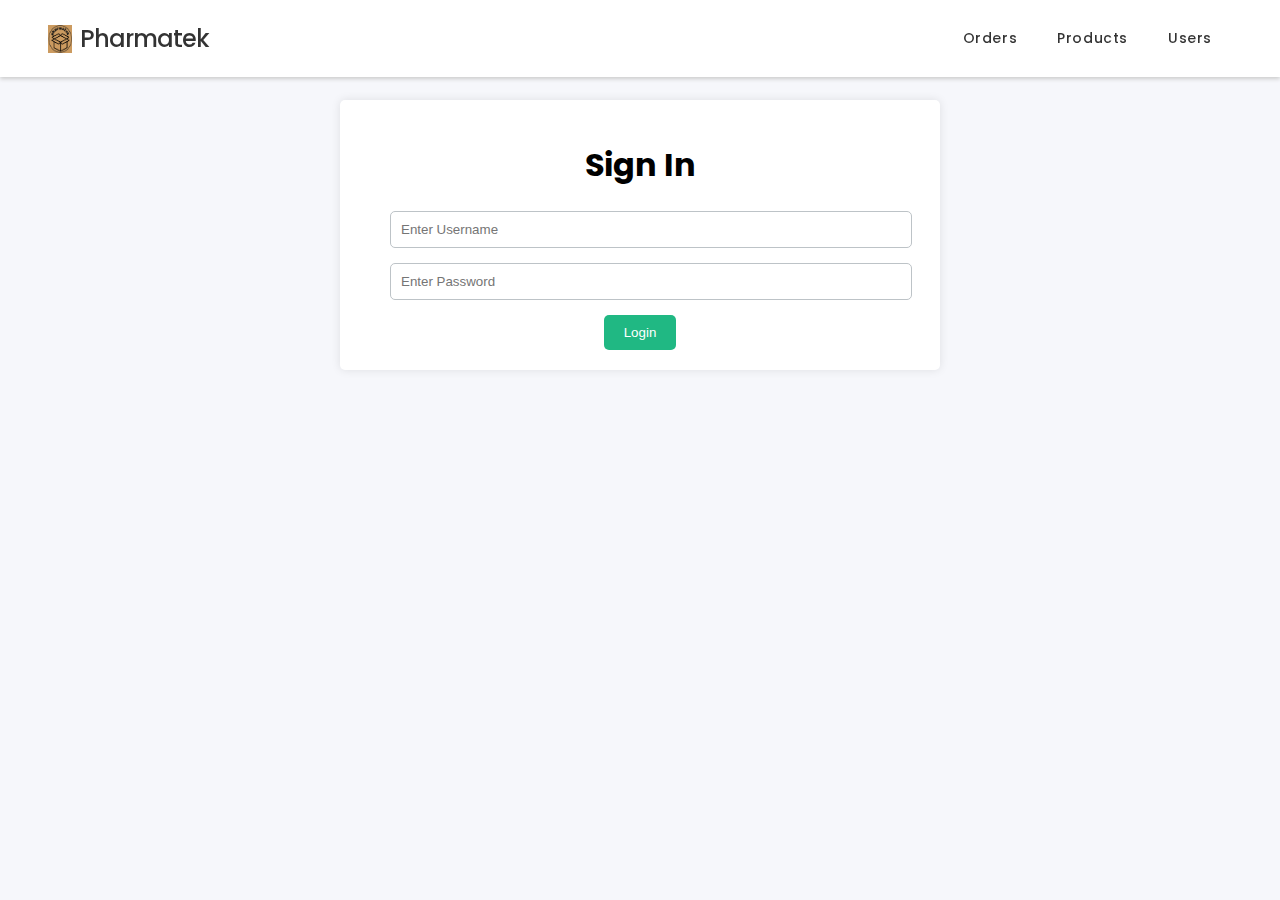
<file: index.html>
<!DOCTYPE html>
<html lang="en">
<head>
    <meta charset="UTF-8">
    <meta name="viewport" content="width=device-width, initial-scale=1.0">
    <title>Login Page</title>
    <link rel="stylesheet" href="style.css">
</head>
<body>
    <header class="header">
        <div class="header-container">
            <div class="logo">
                <img src="logo.png" alt="Logo">
                <p class="brand-name">Pharmatek</p>
            </div>
            <nav class="navbar">
                <a class="nav-item" href="orders.html" id="ordersLink">Orders</a>
                <a class="nav-item" href="products.html" id="productsLink">Products</a>
                <a class="nav-item" href="users.html" id="usersLink">Users</a>
            </nav>
        </div>
    </header>
    <main class="main-container">
        <div id="loginPage" class="page-container">
            <form class="login-form" id="loginForm">
                <h1>Sign In</h1>
                <input class="input-field" type="text" name="username" placeholder="Enter Username" required>
                <input class="input-field" type="password" name="password" placeholder="Enter Password" required>
                <button class="button" type="submit">Login</button>
            </form>
        </div>
    </main>
    <script src="script.js"></script>
</body>
</html>
</file>
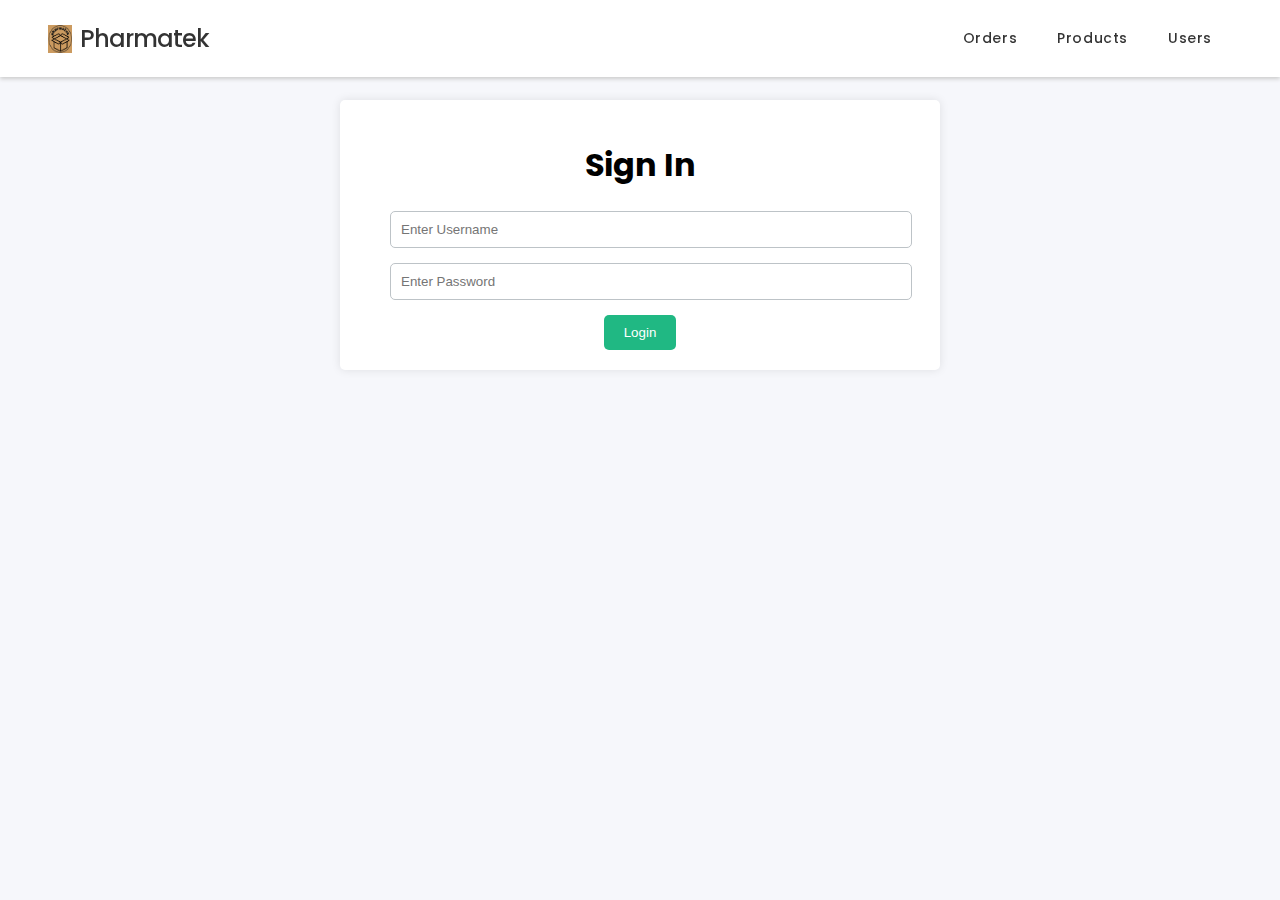
<file: orders.html>
<!DOCTYPE html>
<html lang="en">
<head>
    <meta charset="UTF-8">
    <meta name="viewport" content="width=device-width, initial-scale=1.0">
    <title>Orders Page</title>
    <link rel="stylesheet" href="styles.css">
</head>
<body>
    <header class="header">
        <div class="header-container">
            <div class="logo">
                <img src="logo.png" alt="Logo">
                <p class="brand-name">Pharmatek</p>
            </div>
            <nav class="navbar">
                <a class="nav-item" href="orders.html" id="ordersLink">Orders</a>
                <a class="nav-item" href="products.html" id="productsLink">Products</a>
                <a class="nav-item" href="users.html" id="usersLink">Users</a>
            </nav>
            <a class="nav-item logout-btn" href="index.html" id="logoutLink">Logout</a>
        </div>
    </header>
    <main class="container">
        <h1 class="heading">Orders</h1>
        <div class="table-wrapper">
            <div class="filter-wrapper">
                <h3>Filter Orders</h3>
                <div class="filter-options">
                    
                    <label class="filter-checkbox">
                        <input type="checkbox" name="New"> New
                    </label>
                    <label class="filter-checkbox">
                        <input type="checkbox" name="InTransit"> InTransit
                    </label>
                    <label class="filter-checkbox">
                        <input type="checkbox" name="Packed"> Packed
                    </label>
                    <label class="filter-checkbox">
                        <input type="checkbox" name="Delivered"> Delivered
                    </label>
                </div>
                <div class="row-count">
                    <span>Count: </span><span id="orderCount">0</span>
                </div>
            </div>
            <table class="table">
                <thead>
                    <tr>
                        <th>ID</th>
                        <th>Customer Name</th>
                        <th>Total Amount</th>
                        <th>Status</th>
                    </tr>
                </thead>
                <tbody id="orderList">
                    <!-- Orders will be dynamically added here -->
                </tbody>
            </table>
        </div>
    </main>
    <script src="index.js"></script>
</body>
</html>
</file>
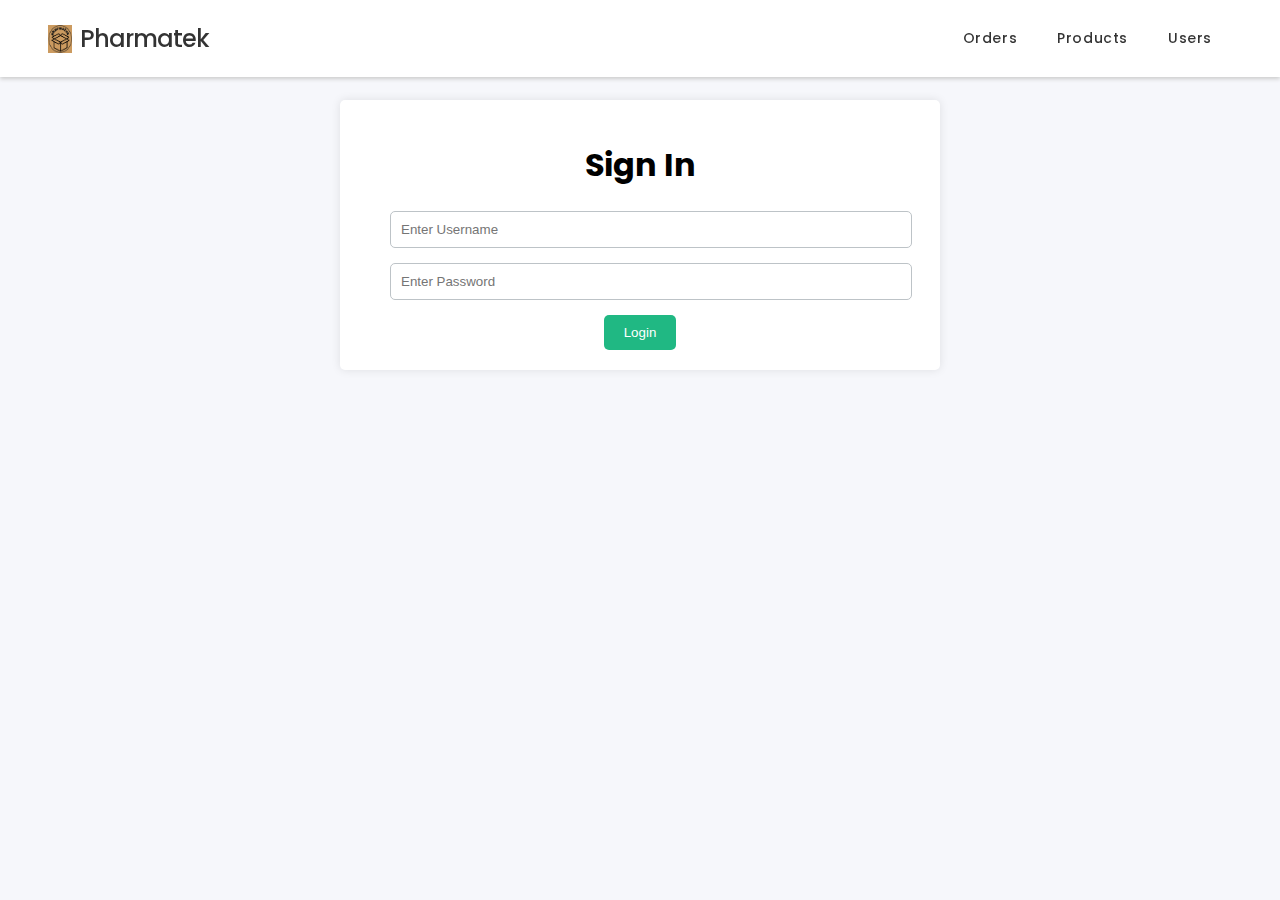
<file: products.html>
<!DOCTYPE html>
<html lang="en">
<head>
    <meta charset="UTF-8">
    <meta name="viewport" content="width=device-width, initial-scale=1.0">
    <title>Products Page</title>
    <link rel="stylesheet" href="styles.css">
</head>
<body>
    <header class="header">
        <div class="header-container">
            <div class="logo">
                <img src="logo.png" alt="Logo">
                <p class="brand-name">Pharmatek</p>
            </div>
            <nav class="navbar">
                <a class="nav-item" href="orders.html" id="ordersLink">Orders</a>
                <a class="nav-item" href="products.html" id="productsLink">Products</a>
                <a class="nav-item" href="users.html" id="usersLink">Users</a>
            </nav>
            <a class="nav-item logout-btn" href="index.html" id="logoutLink">Logout</a>
        </div>
    </header>
    <main class="container">
        <h1 class="heading">Products</h1>
        <div class="table-wrapper">
            <div class="filter-wrapper">
                <h3>Filter Products</h3>
                <div class="filter-options">
                    <label class="filter-checkbox">
                        <input type="checkbox" name="low-stock"> Low Stock
                    </label>
                    <label class="filter-checkbox">
                        <input type="checkbox" name="expired"> Expired
                    </label>
                </div>
                <div class="row-count">
                    <span>Count:  </span><span id="productCount">0</span>
                </div>
            </div>
            <table class="table">
                <thead>
                    <tr>
                        <th>ID</th>
                        <th>Name</th>
                        <th>Brand</th>
                        <th>Expiry Date</th>
                        <th>Price</th>
                        <th>Prescription Required</th>
                        <th>Stock</th>
                    </tr>
                </thead>
                <tbody id="productList">
                    <!-- Products will be dynamically added here -->
                </tbody>
            </table>
        </div>
    </main>
    <script src="products.js"></script>
</body>
</html>
</file>
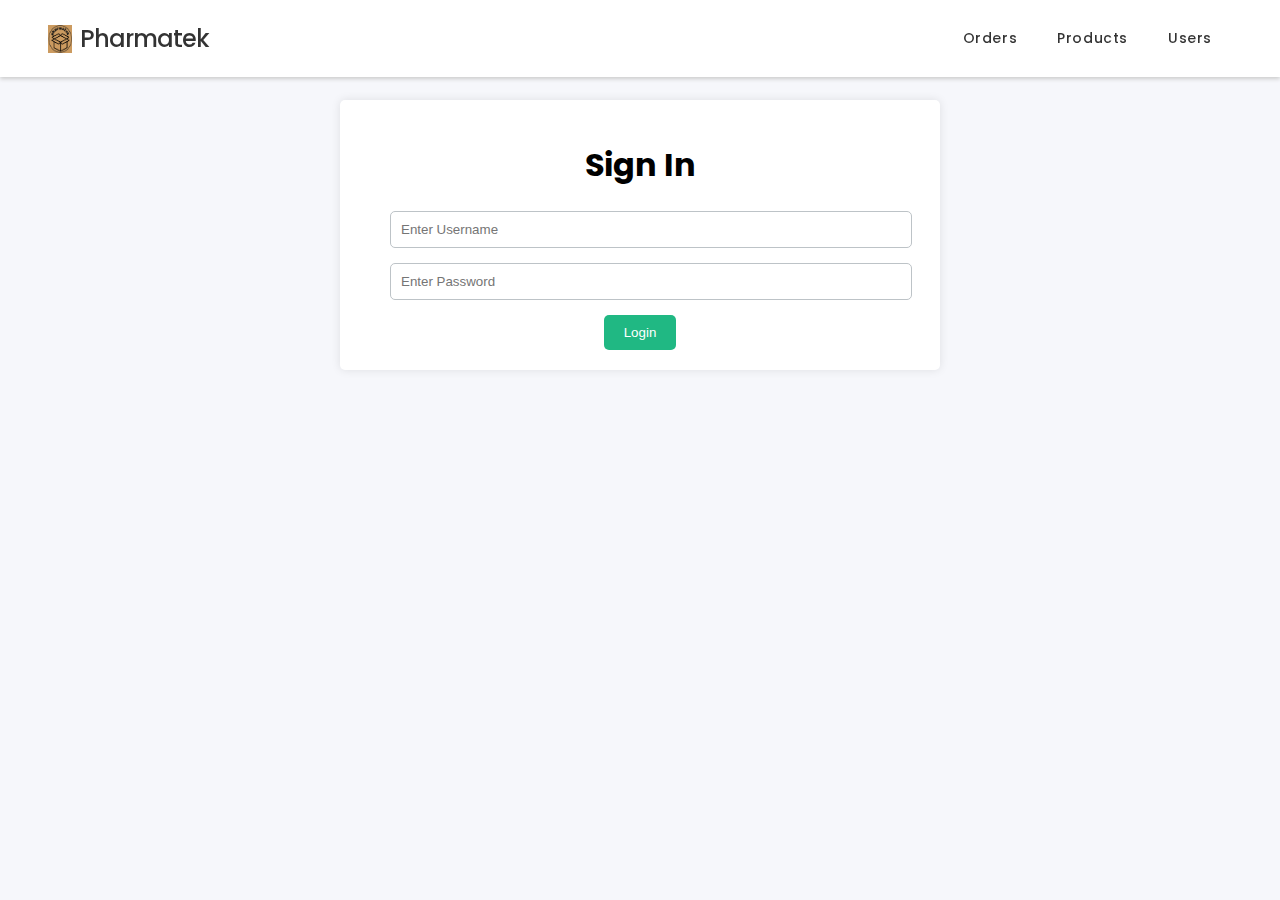
<file: users.html>
<!DOCTYPE html>
<html lang="en">
<head>
    <meta charset="UTF-8">
    <meta name="viewport" content="width=device-width, initial-scale=1.0">
    <title>Users Page</title>
    <link rel="stylesheet" href="styles.css">
</head>
<body>
    <header class="header">
        <div class="header-container">
            <div class="logo">
                <img src="logo.png" alt="Logo">
                <p class="brand-name">Pharmatek</p>
            </div>
            <nav class="navbar">
                <a class="nav-item" href="orders.html" id="ordersLink">Orders</a>
                <a class="nav-item" href="products.html" id="productsLink">Products</a>
                <a class="nav-item" href="users.html" id="usersLink">Users</a>
            </nav>
            <a class="nav-item logout-btn" href="index.html" id="logoutLink">Logout</a>
        </div>
    </header>
    <main class="container">
        <h1 class="heading">Users</h1>
        <div class="search-container">
            <input type="text" id="searchInput" class="search-bar" placeholder="Search for a user...">
            <button class="search-button" id="searchButton">Search</button>
        </div>
        <div class="table-wrapper">
            <div class="filter-wrapper">
                <h3>Filter Users</h3>
                <div class="filter-options">
                    <label class="filter-checkbox">
                        <input type="checkbox" name="male"> Male
                    </label>
                    <label class="filter-checkbox">
                        <input type="checkbox" name="female"> Female
                    </label>
                </div>
                <div class="row-count">
                    <span>Count: </span><span id="usersCount">0</span>
                </div>
            </div>
            <table class="table">
                <th>
                    <tr>
                        <th>ID</th>
                        <th>Photo</th>
                        <th>Name</th>
                        <th>Date</th>
                        <th>Gender</th>
                        <th>Current City</th>
                        <th>Current Country</th>
                    </tr>
                </th>
                <tbody id="userList">
                    <!-- Users will be dynamically added here -->
                </tbody>
            </table>
        </div>
    </main>
    <script src="users.js"></script>
</body>
</html>
</file>
<file: style.css>
@import url('https://fonts.googleapis.com/css2?family=Poppins:wght@400;500;600;700&display=swap');

body {
    margin: 0;
    font-family: 'Poppins', sans-serif;
    background-color: #F6F7FB;
    -webkit-font-smoothing: antialiased;
    -moz-osx-font-smoothing: grayscale;
}

.header {
    width: 100%;
    padding: 12px 48px;
    box-sizing: border-box;
    position: fixed;
    top: 0;
    left: 0;
    z-index: 10;
    box-shadow: 0 2px 4px #ccc;
    background-color: white;
    display: flex;
    justify-content: space-between;
    align-items: center;
}

.header-container {
    display: flex;
    justify-content: space-between;
    align-items: center;
    width: 100%;
    max-width: 1200px;
    margin: 0 auto;
}

.logo {
    display: flex;
    align-items: center;
}

.logo img {
    width: 24px;
    height: 28px;
    margin-right: 8px;
}

.brand-name {
    font-size: 24px;
    font-weight: 500;
    color: rgba(0, 0, 0, 0.8);
    margin: 0;
    letter-spacing: -1px;
}

.navbar {
    display: flex;
    align-items: center;
}

.nav-item {
    text-decoration: none;
    color: rgba(0, 0, 0, 0.8);
    padding: 16px 12px;
    font-size: 14px;
    font-weight: 500;
    letter-spacing: 0.6px;
    margin: 0 8px;
    transition: all 0.3s ease;
}

.nav-item.active,
.nav-item:hover {
    color: #20B883;
    border-bottom: 2px solid #20B883;
}

.logout-btn {
    text-decoration: none;
    color: rgba(0, 0, 0, 0.8);
    padding: 16px 12px;
    font-size: 14px;
    font-weight: 500;
    letter-spacing: 0.6px;
    margin: 0 8px;
    margin-left: auto; /* Pushes the logout button to the right */
}

.main-container {
    width: 600px;
    margin: 0 auto;
    margin-top: 100px; /* Adjust margin-top as needed */
}

.page-container {
    background-color: #ffffff;
    padding: 20px;
    border-radius: 5px;
    box-shadow: 0 0 10px rgba(0, 0, 0, 0.1);
    text-align: center;
    margin-top: 100px;
}

.page-container.hidden {
    display: none;
}

.input-field {
    display: block;
    width: 100%;
    padding: 10px;
    margin-bottom: 15px;
    border: 1px solid #bdc3c7;
    border-radius: 5px;
}

.button {
    padding: 10px 20px;
    background-color: #20B883;
    color: #ffffff;
    border: none;
    border-radius: 5px;
    cursor: pointer;
}

.button:hover {
    background-color: #1E9E74;
}

/* Centering the login form */
.login-form {
    width: 500px;
    margin: 10px auto 0;
}
</file>
<file: styles.css>
@import url('https://fonts.googleapis.com/css2?family=Poppins:wght@400;500;600;700&display=swap');

/* Global Styles */

body {
    margin: 0;
    font-family: 'Poppins', sans-serif;
    background-color: #F6F7FB;
    -webkit-font-smoothing: antialiased;
    -moz-osx-font-smoothing: grayscale;
}

/* Header Styling */

.header {
    width: 100%;
    padding: 12px 20px;
    box-sizing: border-box;
    position: fixed;
    top: 0;
    left: 0;
    z-index: 10;
    background-color: #fff;
    box-shadow: 0 2px 4px rgba(0, 0, 0, 0.1);
}

.header-container {
    display: flex;
    justify-content: space-between;
    align-items: center;
}

.logo {
    display: flex;
    align-items: center;
}

.logo img {
    width: 24px;
    height: auto;
    margin-right: 8px;
}

.brand-name {
    font-size: 18px;
    font-weight: 600;
    color: rgba(0, 0, 0, 0.8);
    margin: 0;
}

.navbar {
    display: flex;
    align-items: center;
}

.nav-item {
    text-decoration: none;
    color: rgba(0, 0, 0, 0.8);
    font-weight: 500;
    padding: 12px 16px;
    transition: color 0.3s, border-bottom-color 0.3s;
}

.nav-item:hover,
.nav-item.active {
    color: #20B883;
    border-bottom: 2px solid #20B883;
}

.logout-btn {
    margin-left: auto;
    padding: 12px 16px;
    text-decoration: none;
    color: rgba(0, 0, 0, 0.8);
    font-weight: 500;
    transition: color 0.3s;
}

.logout-btn:hover {
    color: #20B883;
}
.search-bar {
    width: 100%;
    padding: 10px;
    margin-bottom: 20px;
    border: 1px solid #ccc;
    border-radius: 4px;
    transition: width 0.4s ease-in-out;
}

.search-bar:focus {
    width: 80%;
}

/* Style the search button */
.search-button {
    padding: 10px 15px;
    background-color: #4CAF50;
    color: white;
    border: none;
    border-radius: 4px;
    cursor: pointer;
    margin-left: 10px;
    transition: background-color 0.3s;
}

.search-button:hover {
    background-color: #45a049;
}

/* Main Content Styling */

.container {
    margin-top: 60px; /* Adjust as necessary based on your header height */
    padding: 20px;
    box-sizing: border-box;
}

.heading {
    margin-top: 0;
    margin-bottom: 24px;
    font-size: 24px;
    font-weight: 600;
    color: rgba(0, 0, 0, 0.8);
}

.table-wrapper {
    background-color: #fff;
    border-radius: 8px;
    box-shadow: 0 4px 12px rgba(0, 0, 0, 0.1);
    padding: 24px;
    margin-bottom: 24px;
    animation: fadeIn 0.5s ease;
}

@keyframes fadeIn {
    from {
        opacity: 0;
        transform: translateY(-20px);
    }
    to {
        opacity: 1;
        transform: translateY(0);
    }
}

/* Table Styling */

.table {
    width: calc(100% - 20px); /* Adjust for margin */
    margin: 0 10px; /* 10px margin from both sides */
    border-collapse: collapse;
    background-color: #fff;
    border-radius: 8px;
    overflow: hidden;
    box-shadow: 0 4px 12px rgba(0, 0, 0, 0.1);
}

.table th, .table td {
    padding: 12px 24px;
    font-size: 14px;
    text-align: left;
}

.table th {
    background-color: #F6F7FB;
    color: rgba(0, 0, 0, 0.8);
    font-weight: 600;
    text-transform: uppercase;
    letter-spacing: 0.8px;
    border-bottom: 2px solid #E0E4F0;
}

.table td {
    border-bottom: 1px solid #E0E4F0;
}

/* Filter Styling */

.filter-wrapper {
    width: auto;
    background-color: #fff;
    border-radius: 8px;
    box-shadow: 0 4px 12px rgba(0, 0, 0, 0.1);
    padding: 16px;
    margin-right: 24px;
}

.filter-wrapper h3 {
    margin-bottom: 12px;
    font-size: 16px;
    font-weight: 600;
    color: rgba(0, 0, 0, 0.8);
}

.filter-options {
    display: flex;
    flex-direction: row;
}

.filter-checkbox {
    margin: 6px 0;
    cursor: pointer;
}

.filter-checkbox input {
    margin-right: 12px;
}

/* Responsive Adjustments */

@media (max-width: 768px) {
    .container {
        padding: 20px 10px;
    }

    .filter-wrapper {
        width: 100%;
        margin-right: 0;
        margin-bottom: 16px;
    }

    .table {
        width: calc(100% - 20px);
        margin: 0 10px;
    }
}
</file>
